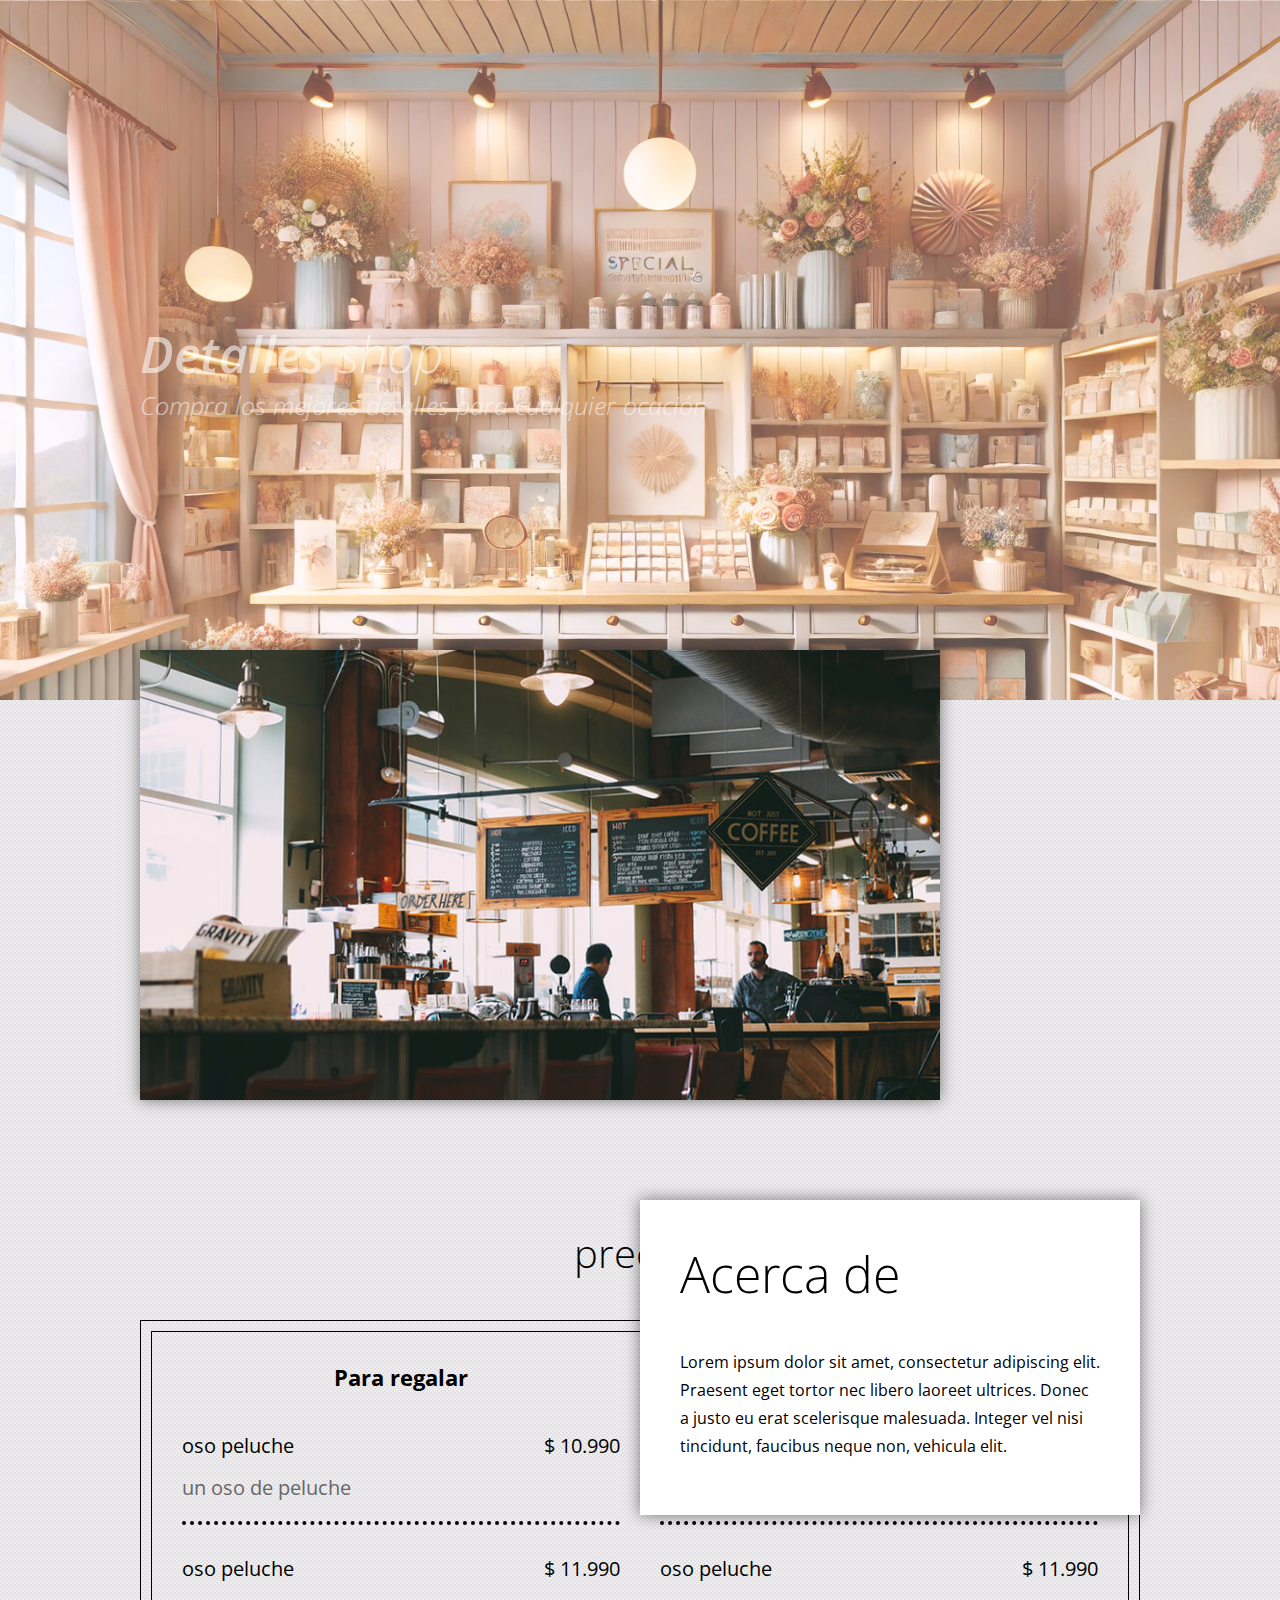
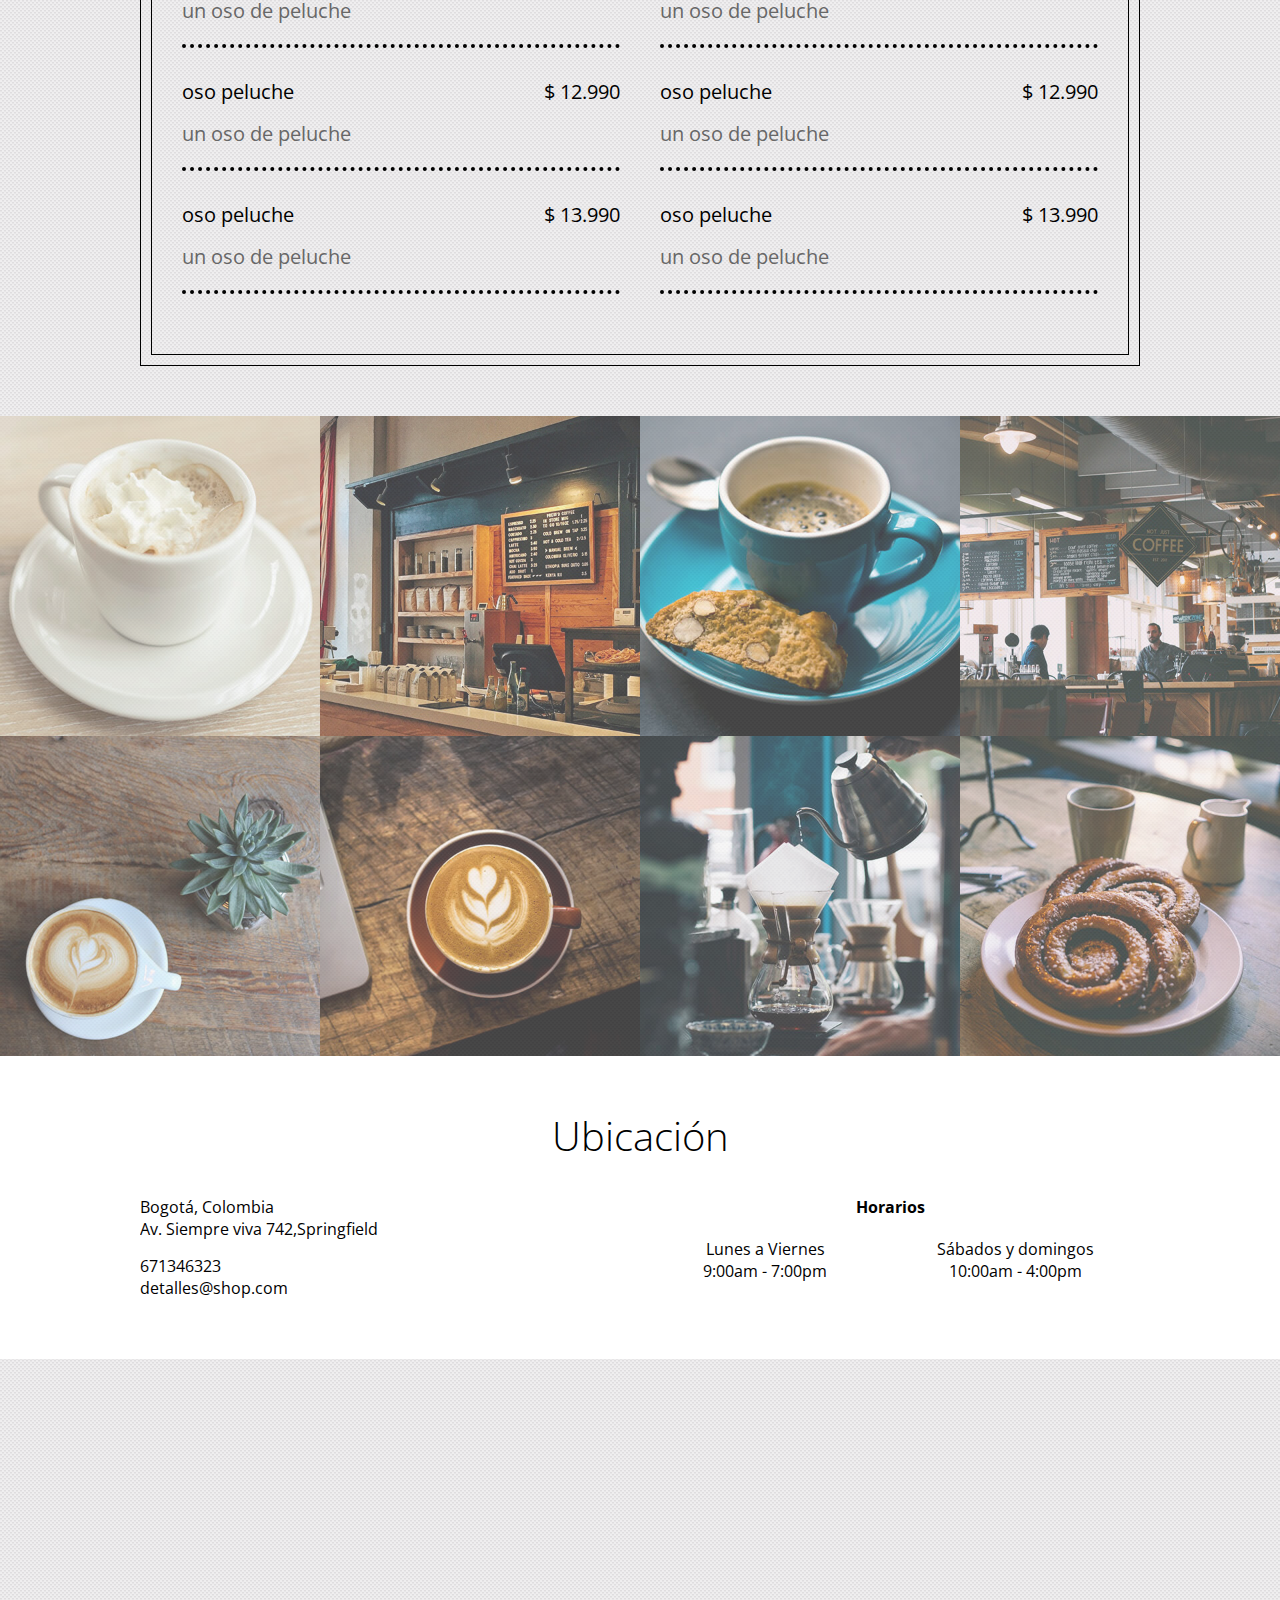
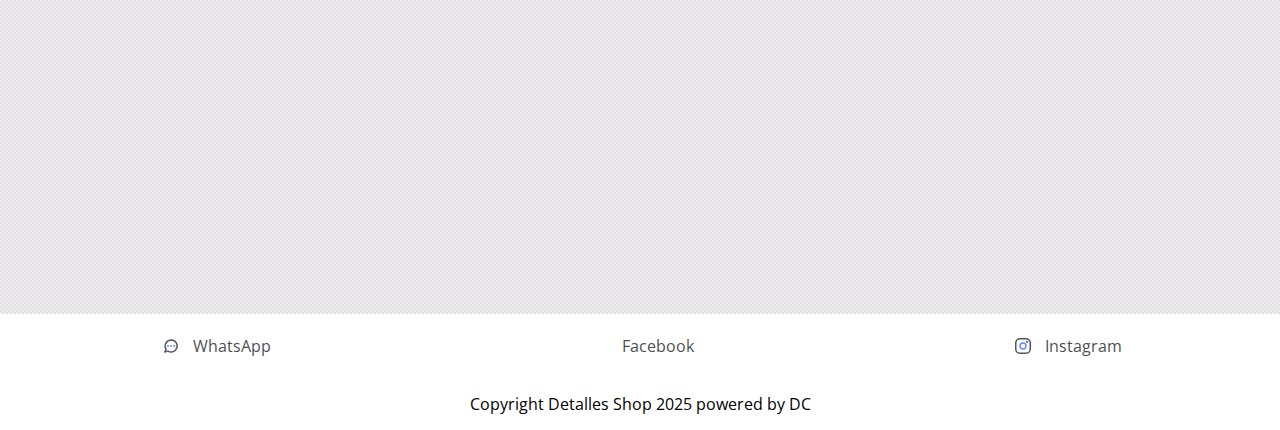
<file: index.html>
<!DOCTYPE html>
<html lang="en">
<head>
    <meta charset="UTF-8">
    <meta name="viewport" content="width=device-width, user-scalable=no,
    initial-scale=1.0,maximun-scale=1.0,minimum-scale=1.0">
    <link rel="preconnect" href="https://fonts.googleapis.com">
    <link rel="preconnect" href="https://fonts.gstatic.com" crossorigin>
    <link rel="preconnect" href="https://fonts.googleapis.com">
    <link rel="preconnect" href="https://fonts.gstatic.com" crossorigin>
    <link href="https://fonts.googleapis.com/css2?family=Open+Sans:ital,wdth,wght@0,75..100,300..800;1,75..100,300..800&display=swap" rel="stylesheet">
    <link rel="stylesheet" href="css/estilos.css"
</head>

<body>
    <header>
        <div class="contenedor">
            <nav class="menu">
                <a href="#" id="btn-acerca-de">Nosotros</a>
                <a href="#" id="btn-precios">Precios</a>
                <a href="#" id="btn-detalles">Detalles</a>
                <a href="#" id="btn-ubicacion">Ubicación</a>
            </nav>
            <div class="textos">
                <h1 class="nombre">Detalles <span>shop</span> </h1>
                <h3>Compra los mejores detalles para cualquier ocación</h3>
            </div>
        </div>
    </header>

    <section class="main">  
        <section class="acerca-de" id="acerca-de">
            <div class="contenedor">
                <div class="foto">
                    <img src="img\acerca-de.jpg" alt="">
                </div>
                <article>
                    <h3>Acerca de</h3>
                    <p>Lorem ipsum dolor sit amet, consectetur adipiscing elit. Praesent eget tortor nec libero laoreet ultrices. Donec a justo eu erat scelerisque malesuada. Integer vel nisi tincidunt, faucibus neque non, vehicula elit.</p>
                </article>
            </div>
        </section>
        <section class="precios" id="precios">
            <div class="contenedor">
                <h3 class="titulo" id="articulos">precios</h3>
                <div class="contenedor-precios">
                    <div class="contenedor-precios2">
                        <article>
                            <p class="categoria">Para regalar</p>
                            <div class="regalar">
                                <p class="nombre">oso peluche</p>
                                <p class="precio">$ 10.990</p>
                                <p class="descripcion">un oso de peluche</p>
                            </div>
                            <div class="regalar">
                                <p class="nombre">oso peluche</p>
                                <p class="precio">$ 11.990</p>
                                <p class="descripcion">un oso de peluche</p>
                            </div>
                            <div class="regalar">
                                <p class="nombre">oso peluche</p>
                                <p class="precio">$ 12.990</p>
                                <p class="descripcion">un oso de peluche</p>
                            </div>
                            <div class="regalar">
                                <p class="nombre">oso peluche</p>
                                <p class="precio">$ 13.990</p>
                                <p class="descripcion">un oso de peluche</p>
                            </div>
                        </article>
                        <article>
                            <p class="categoria">Personalizados</p>
                            <div class="regalar">
                                <p class="nombre">oso peluche</p>
                                <p class="precio">$ 10.990</p>
                                <p class="descripcion">un oso de peluche</p>
                            </div>
                            <div class="regalar">
                                <p class="nombre">oso peluche</p>
                                <p class="precio">$ 11.990</p>
                                <p class="descripcion">un oso de peluche</p>
                            </div>
                            <div class="regalar">
                                <p class="nombre">oso peluche</p>
                                <p class="precio">$ 12.990</p>
                                <p class="descripcion">un oso de peluche</p>
                            </div>
                            <div class="regalar">
                                <p class="nombre">oso peluche</p>
                                <p class="precio">$ 13.990</p>
                                <p class="descripcion">un oso de peluche</p>
                            </div>
                        </article>
                        
                    </div>
                </div>
            </div>
        </section>
        <section class="detalles" id="detalles">
            <div class="foto">
                <img src="img/1.jpg" alt="$5000">
            </div>
            <div class="foto">
                <img src="img/2.jpg" alt="$5000">
            </div>
            <div class="foto">
                <img src="img/3.jpg" alt="$5000">
            </div>
            <div class="foto">
                <img src="img/4.jpg" alt="$5000">
            </div>
            <div class="foto">
                <img src="img/5.jpg" alt="$5000">
            </div>
            <div class="foto">
                <img src="img/6.jpg" alt="$5000">
            </div>
            <div class="foto">
                <img src="img/7.jpg" alt="$5000">
            </div>
            <div class="foto">
                <img src="img/8.jpg" alt="$5000">
            </div>
        </section>
        <section class="ubicacion" id="ubicacion">
            <div class="contenedor">
                <h3 class="titulo">Ubicación</h3>
                <div class="direccion">
                    <p class="ciudad">Bogotá, Colombia</p>
                    <p class="calle">Av. Siempre viva 742,Springfield</p>
                    <p class="telefono">671346323</p>
                    <p class="correo">detalles@shop.com</p>
                </div>
                <div class="horarios">
                    <h4>Horarios</h4>
                    <p class="entre-semana">Lunes a Viernes <br> 9:00am - 7:00pm</p>
                    <p class="fin-semana">Sábados y domingos <br> 10:00am - 4:00pm</p>
                </div>
            </div>
        </section>
        <section class="mapa">
            <iframe src="https://www.google.com/maps/embed?pb=!1m18!1m12!1m3!1d15907.89346130552!2d-74.19941464894464!3d4.598793914741602!2m3!1f0!2f0!3f0!3m2!1i1024!2i768!4f13.1!3m3!1m2!1s0x8e3f9e48a4b6275d%3A0xc3a15836d6d4da76!2sCra.%2077j%20%2368%20Sur-1%20a%2068%20Sur-99%2C%20Bogot%C3%A1!5e0!3m2!1ses!2sco!4v1731896867132!5m2!1ses!2sco" width="1600" height="550" style="border:0;" allowfullscreen="" loading="lazy" referrerpolicy="no-referrer-when-downgrade"></iframe>
        </section>        
    </section>
    <footer>
        <div class="redes-sociales">
            <div class="socialmedia">
                        <!-- WhatsApp -->
                <a class="whatsapp" href="https://wa.me/573165349999" target="_blank">
                    <div style="display: flex; align-items: center; gap: 10px;">
                        <svg viewBox="0 0 24 24" xmlns="http://www.w3.org/2000/svg" width="24" height="24" fill="none">
                            <style>@keyframes chatMotion3{0%,to{transform:translateY(0)}50%{transform:translateY(-1px)}}</style>
                            <path fill="#0A0A30" fill-rule="evenodd" d="M12.121 6.74a5.25 5.25 0 00-4.414 8.093l.177.274-1.057 1.986 2.244-.82.256.162A5.25 5.25 0 1012.12 6.74zm-6.75 5.25a6.75 6.75 0 113.422 5.874l-2.52.876a.95.95 0 01-1.115-1.162l1.115-2.216a6.722 6.722 0 01-.902-3.372z" clip-rule="evenodd"/>
                            <circle cx="9" cy="12" r="1" fill="#265BFF" style="animation:chatMotion3 .8s ease-in-out infinite"/>
                            <circle cx="12" cy="12" r="1" fill="#265BFF" style="animation:chatMotion3 .8s ease-in-out infinite;animation-delay:.3s"/>
                            <circle cx="15" cy="12" r="1" fill="#265BFF" style="animation:chatMotion3 .8s ease-in-out infinite;animation-delay:.5s"/>
                        </svg>
                        <span>WhatsApp</span>
                    </div>
                </a>
                <!-- Facebook -->
                <a class="facebook" href="https://wa.me/573165349999" target="_blank"> 
                    <div style="display: flex; align-items: center; gap: 10px;">
                        <svg viewBox="0 0 24 24" xmlns="http://www.w3.org/2000/svg" width="24" height="24" fill="none">
                            <style>@keyframes loop{to{stroke-dashoffset:10}}</style>
                            <path stroke="#0A0A30" stroke-width="1.5" d="M10.805 8.441a11 11 0 011.48 2.46c.7 1.31 3.73 6.25 5.46 6.23 2 0 2.19-2.39 2.07-3.92-.17-2-.68-4.41-2.36-5.65-1.88-1.37-3.77 0-4.88 1.62-1.22 1.86-1.94 3.91-3.3 5.67-.77 1-1.88 2.14-3.28 2-2.86-.13-1.99-5.12-1.36-6.81a4.81 4.81 0 012.55-2.81 3 3 0 013.62 1.21z" style="animation:loop 1.5s infinite cubic-bezier(.65,.05,.36,1)" stroke-dashoffset="100" stroke-dasharray="100"/>
                        </svg>
                        <span>Facebook</span>
                    </div>
                </a>
                <!-- Instagram -->
                <a class="instagram" href="https://wa.me/573165349999" target="_blank">
                    <div style="display: flex; align-items: center; gap: 10px;">
                        <svg viewBox="0 0 24 24" xmlns="http://www.w3.org/2000/svg" width="24" height="24" fill="none">
                            <style>@keyframes instagram{0%,40%{transform:scale(.4)}20%{transform:scale(.6)}60%{transform:scale(.8)}to{transform:scale(1)}}</style>
                            <rect width="14.5" height="14.5" x="4.75" y="4.75" stroke="#0A0A30" stroke-width="1.5" rx="4.25"/>
                            <rect width="6" height="6" x="9" y="9" stroke="#265BFF" stroke-width="1.5" rx="3" style="animation:instagram 2s linear infinite both;transform-origin:center center"/>
                            <circle cx="16" cy="8" r="1" fill="#0A0A30"/>
                        </svg>
                        <span>Instagram</span>
                    </div>
                </a>
            </div> 
        </div>
        <div class="copyright">
            <p>Copyright Detalles Shop 2025 powered by DC</p>
        </div>
    </footer>
    <script src="js/jquery-3.7.1.js"></script>
    <script src="js/efectos.js"></script>
    <script src="js/parallax.js"></script>
</body>
</html>
</file>
<file: css/estilos.css>
*{
    margin: 0;
    padding: 0;
    -webkit-box-sizing: border-box;
    -moz-box-sizing: border-box;
    box-sizing: border-box;
}

body{
    font-family: 'Open Sans', sans-serif;
    font-size: 16px;
}

.contenedor{
    width: 90%;
    max-width: 1000px;
    margin: auto;
    overflow: hidden; /* Para que el contenedor se ajuste al contenido*/
}

/* ---- Header ---- */
/*----- header imagen -----*/
header{
    width: 100%;
    background: url('../img/newmain.jpg') #eaeaea;
    background-size: cover;
    background-attachment: fixed;
    background-position: center 0;
    opacity: 0.7;
}


header .contenedor {
    position: relative;
    height: 700px;
}

header .menu{
    width: 100%;
    text-align: right;
}

header .menu a{
    color: #e0d8cc;
    font-size: 20px;
    font-weight: 300;
    display: inline-block;
    margin: 40px 20px;
    text-decoration: none;
    position: relative; /* Para que el pseudo-elemento se posicione con respecto a este elemento  con j query*/
}

header .menu a:hover{
    text-decoration: underline;
}

header .textos{
    width: 100%;
    color: #fff;
    position: absolute;
    top: 50%;
    margin-top: -52px;
}

header .textos .nombre{
    font-style: italic;
    font-size: 50px;
    font-weight: 600;
}

header .textos .nombre span{ 
    font-weight: 300;
    font-style: italic;
}

header .textos h3{
    font-size: 25px;
    font-weight: 300;
    font-style: italic;
}

/* ------ main ----- */

.main{
    background: url('../img/white_carbon.png');
    background-repeat: repeat;
}

.main .acerca-de .contenedor{
    overflow: visible;
    position: relative;
}

.main .acerca-de .foto{
    width: 80%;
    position: absolute;
    left: 0;
    top: -50px;
    z-index: 0; /* To ensure the image stays behind the text */
    box-shadow: 0px 0px 15px rgba(0,0,0,0.5);
}

.main .acerca-de .foto img{
    vertical-align: top;
    width: 100%;
}

.main .acerca-de article{
    background: #fff;
    padding: 40px;
    width: 50%;
    position: relative;
    top: 500px;
    z-index: 1; /* Para que el texto quede delante de la imagen*/
    float: right;
    box-shadow: 0px 0px 15px rgba(0,0,0,0.5);
}

.main .acerca-de article h3{
    font-size: 50px;
    font-weight: 300;
    margin-bottom: 40px;
}

.main .acerca-de article p{
    line-height: 28px;
    margin-bottom: 15px;
}

.main .precios {
    padding-top: 525px;
    margin-bottom: 50px;
}

.main .precios .titulo{
    font-size: 40px;
    font-weight: 300;
    text-align: center;
    margin-bottom: 40px;
}

.main .precios .contenedor-precios,
.main .precios .contenedor-precios2{
    border: 1px solid #000000;
    background: transparent;
    padding: 10px;
    overflow: hidden;

}

.main .precios article{
    width:50%;
    float:left;
    padding: 20px;
}

.main .precios .categoria{
    font-size: 22px;
    font-weight: 700;
    margin-bottom: 40px;
    text-align: center;
}

.main .precios .regalar{
    margin-bottom: 30px;
    padding-bottom: 20px;
    border-bottom: 4px dotted #000;
    overflow: hidden; /* Para que el texto no se salga del contenedor*/
}

.main .precios .nombre{
    font-size: 20px;
    margin-bottom: 15px;
    float: left;/* Para que el texto quede a la izquierda*/
}

.main .precios .precio{
    font-size: 20px;
    margin-bottom: 15px;
    float: right;/* Para que el texto quede a la izquierda*/
}

.main .precios .descripcion{
    font-size: 20px;
    color:#676767;
    clear: both; /* Para que el texto quede debajo de los dos anteriores*/
}

.main .detalles {
    overflow: hidden;
}

.main .detalles .foto{
    width: 25%;
    float: left; /* Para que la imagen quede a la izquierda*/
}

.main .detalles .foto img{
    width: 100%;
    vertical-align: top;
    opacity: .7;
}

.main .detalles .foto:hover img{
    opacity: 1;
    -webkit-transition: all 0.5s ease;
    -o-transition: all 0.5s ease;
    transition: all 0.5s ease;
}

.main .ubicacion {
    background: #ffff;
    padding: 60px;
}

.main .ubicacion .titulo{
    text-align: center;
    font-size: 40px;
    line-height: 40px;
    font-weight:  300;
    margin-bottom: 40px;
    overflow: hidden;
}
.main .ubicacion .direccion{
    float: left;
    width: 50%;
    text-align: left;
}

.main .ubicacion .horarios{
    float: right;
    width: 50%;
    text-align: right;
    overflow: hidden; /* Para que el texto no se salga del contenedor*/
}

.main .ubicacion .direccion .calle{
    margin-bottom: 15px;
}

.main .ubicacion .horarios h4{
    text-align: center;
    margin-bottom: 20px;
}

.main .ubicacion .horarios .entre-semana,
.main .ubicacion .horarios .fin-semana{
    width: 50%;
    float: left;
    text-align: center;
}

.main .mapa{
    width: 100%;/* para que ocupe el 100% del contenedor*/
    overflow: hidden; /* Para que el mapa no se salga del contenedor*/
}

.maim .mapa iframe{
    width: 100%;
    max-height: 600px;
}

/* ---- Footer ---- */

footer{
    background: #ffff;
}

footer .redes-sociales{
    overflow: hidden;
}

footer .redes-sociales .socialmedia{
    display: flex;/* Para que los iconos queden en una fila*/
    justify-content: space-around;
    align-items: center;
    padding: 20px 0;
}


footer .redes-sociales .socialmedia a.whatsapp,
footer .redes-sociales .socialmedia a.facebook,
footer .redes-sociales .socialmedia a.instagram{
    text-decoration: none;
    opacity: .7;
}

footer .redes-sociales .socialmedia a.whatsapp:hover,
footer .redes-sociales .socialmedia a.facebook:hover,
footer .redes-sociales .socialmedia a.instagram:hover{
    opacity: 1;
    -webkit-transition: all 0.5s ease;
    -o-transition: all 0.5s ease;
    transition: all 0.5s ease;
}


footer .redes-sociales .socialmedia span{
    text-align: center;
    color: #000000;
}


footer .copyright{
    text-align: center;
    padding: 15px 0;
    color: #000000;
}

/* ---- Media Queries ---- */

@media screen and (max-width: 800px){
    header .contenedor{
        position: static;
        height: auto;
    }

    header .textos{
        position: static;
        margin: 100px 0;
    }

    header .menu{
        text-align: center;
    }

    header .menu a{
        margin: 10px 20px;
    }

    header .textos .nombre{
        font-size: 30px;
    }

    header .textos h3{
        font-size: 18px;
    }

    .main .acerca-de .foto{
        width: 100%;
        position: relative;
    }

    .main .acerca-de article{
        position: relative;
        width: 100%;
        top: -50px;
        transform:translate(0px,0) ;
    }

    .main .precios{
        padding-top: 300px;
    }

    .main .precios article{
        width: 100%;
        
    }

    .main .detalles .foto{
        width: 50%;
    }

    .main .mapa{
        width: 80%;
        margin: auto;
    }
}

@media screen and (max-width: 500px){
    
    header .menu{
        display: flex ;
        justify-content: center;
    }

    header .menu a{
        font-size: 20px;
    }

    
    .main .acerca-de article h3{
        font-size:34px;
        margin-bottom: 10px;
    }

    .main .precios article .nombre,
    .main .precios article .precio{
        font-size: 16px;
        line-height: 16px;
    }
    .main .ubicacion .direccion{
        margin-bottom: 15px;
    }

    .main .ubicacion .direccion,
    .main .ubicacion .horarios{
        width: 100%;
        text-align: center
    }

}
</file>
